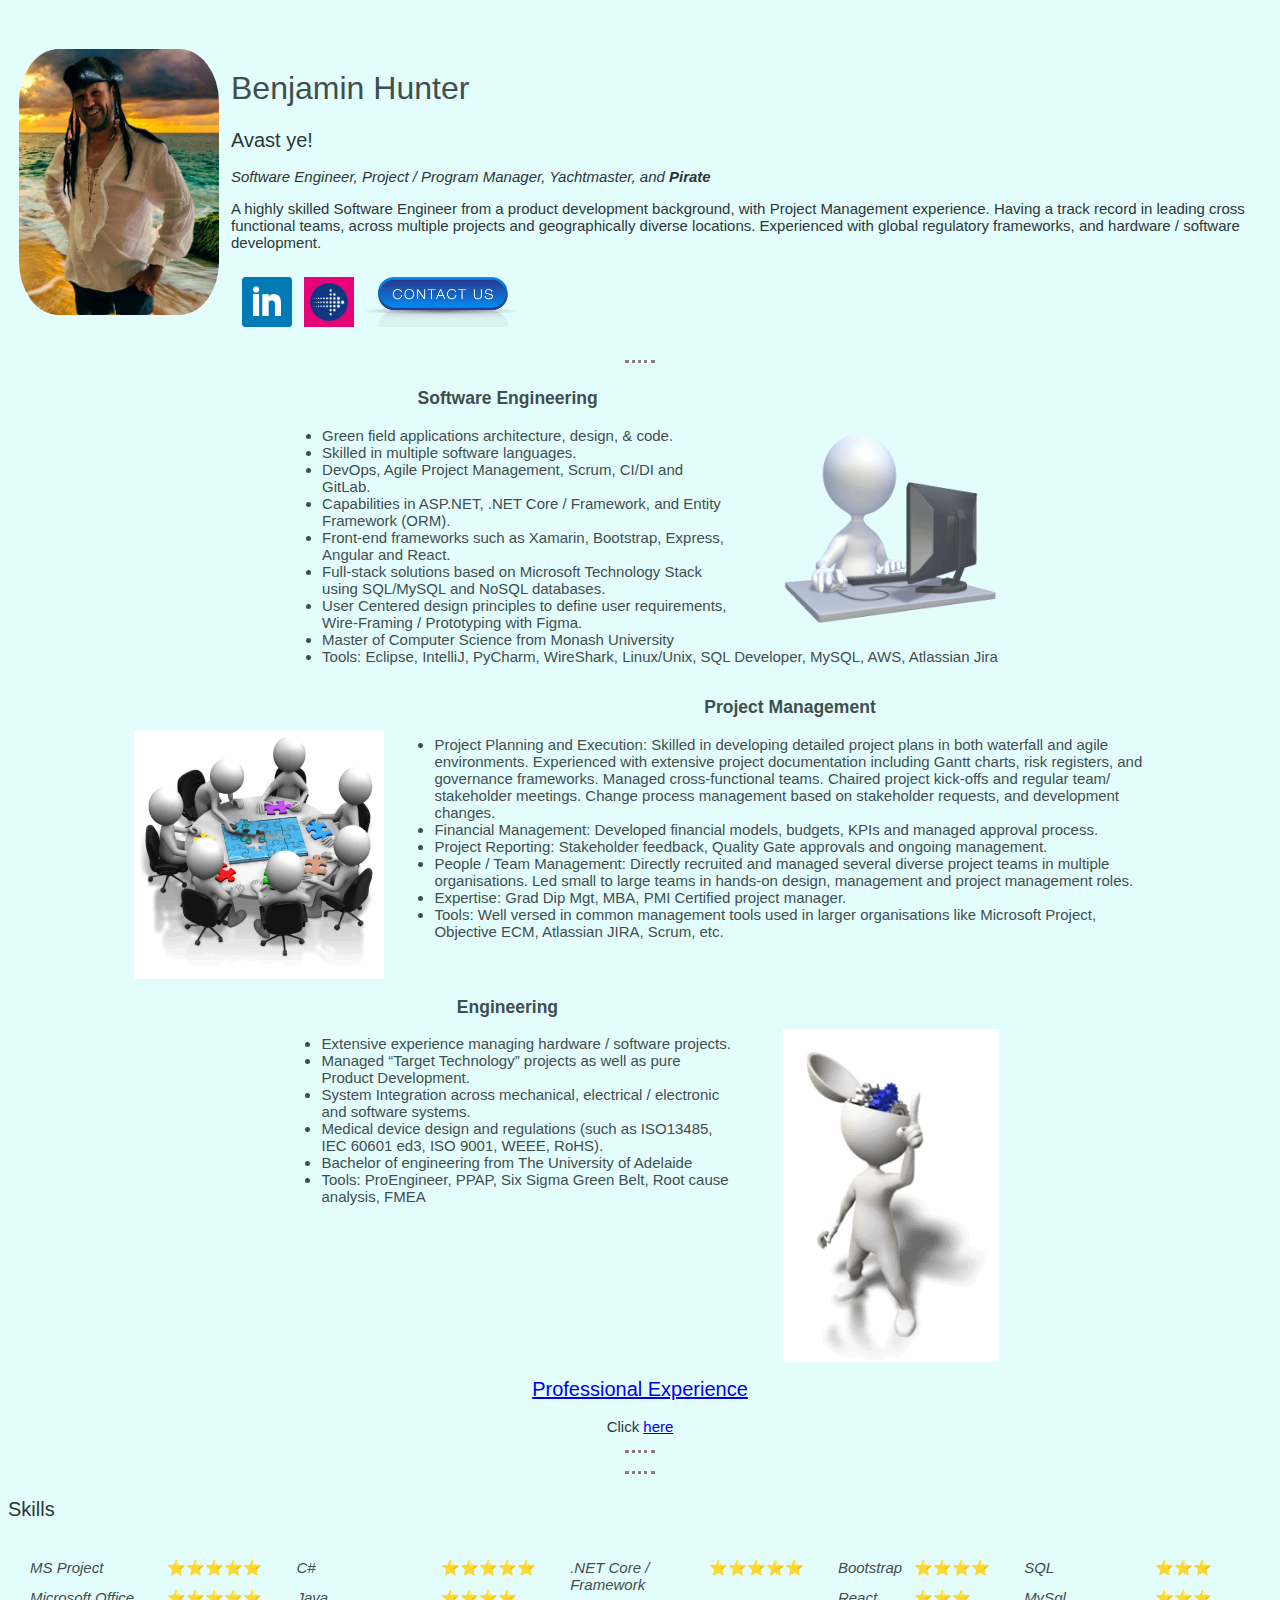
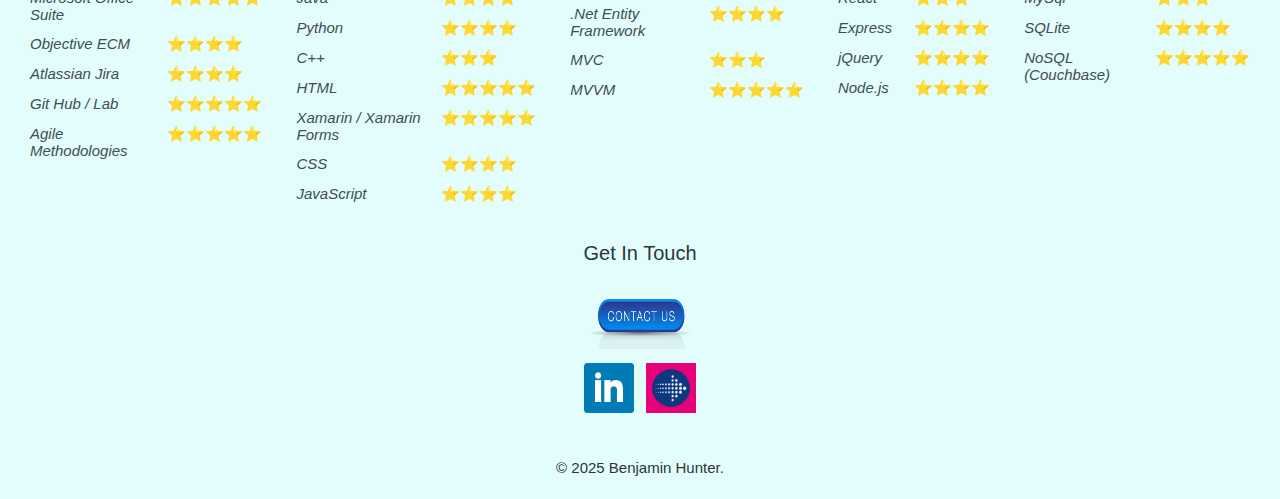
<file: index.html>
﻿<!DOCTYPE html>

<html lang="en" xmlns="http://www.w3.org/1999/xhtml">
<head>
	<meta charset="utf-8" />
	<title>Ben's Personal Site</title>
	<link rel="stylesheet" href="css/BensStyleSheet.css">
	<link rel="icon" href="images/favicon.ico" />
</head>
<body>
	<div class="top-container">
		<table>
			<tr>
				<td><img class="rounded" src="images/pirate_ben.JPG" alt="Ben's profile picture" style="width:200px;height:266px;" /></td>
				<td>
					<h1> Benjamin Hunter</h1>
					<div class="profile">
						<h2>Avast ye!</h2>
						<p><em> Software Engineer, Project / Program Manager, Yachtmaster, and <strong> Pirate</strong></em></p>
						<p>A highly skilled Software Engineer from a product development background, with Project Management experience. Having a track record in leading cross functional teams, across multiple projects and geographically diverse locations. Experienced with global regulatory frameworks, and hardware / software development. </p>
					</div>
					<table>
						<td>
							<a href="https://www.linkedin.com/in/benhuntersoftwareengineer/">
								<img src="images/square-linkedin.png" alt="Ben's linkedIn profile" style="width:50px;height:50px;" />
							</a>
						</td>
						<td valign="middle">
							<a href="https://www.seek.com.au/profile/ben-hunter-hMr0G79jfZ">
								<img src="images/Seek.png" alt="Ben's Seek profile" style="width:50px;height:50px;" />
							</a>
						</td>
						<td>
							<a href="ContactDetails.html"><img src="images/contact-us.png" alt="contact details" style="width:150px;height:50px;" /></a>
						</td>
					</table>

				</td>
		</table>
	</div>
	<div class="middle-container">
		<hr>
		<div class="roles-container">
			<div class="role-row">
				<img class="programmer-image" src="images/programmer.gif" alt="programmer-gif">
				<h3>Software Engineering</h3>
				<ul class="list-left">
					<li>Green field applications architecture, design, & code.</li>
					<li>Skilled in multiple software languages.</li>
					<li>DevOps, Agile Project Management, Scrum, CI/DI and GitLab.</li>
					<li>Capabilities in ASP.NET, .NET Core / Framework, and Entity Framework (ORM).</li>
					<li>Front-end frameworks such as Xamarin, Bootstrap, Express, Angular and React.</li>
					<li>Full-stack solutions based on Microsoft Technology Stack using SQL/MySQL and NoSQL databases.</li>
					<li>User Centered design principles to define user requirements, Wire-Framing / Prototyping with Figma.</li>
					<li>Master of Computer Science from Monash University</li>
					<li>Tools: Eclipse, IntelliJ, PyCharm, WireShark, Linux/Unix, SQL Developer, MySQL, AWS, Atlassian Jira</li>
				</ul>
			</div>
			<br />
			<div class="role-row">
				<img class="project-manager-image" src="images/project-manager.gif" alt="project-gif">
				<h3>Project Management</h3>
				<ul class="list-left">
					<li>Project Planning and Execution: Skilled in developing detailed project plans in both waterfall and agile environments. Experienced with extensive project documentation including Gantt charts, risk registers, and governance frameworks. Managed cross-functional teams. Chaired project kick-offs and regular team/ stakeholder meetings. Change process management based on stakeholder requests, and development changes.</li>
					<li>Financial Management: Developed financial models, budgets, KPIs and managed approval process. </li>
					<li>Project Reporting: Stakeholder feedback, Quality Gate approvals and ongoing management.</li>
					<li>People / Team Management: Directly recruited and managed several diverse project teams in multiple organisations. Led small to large teams in hands-on design, management and project management roles.</li>
					<li>Expertise: Grad Dip Mgt, MBA, PMI Certified project manager.</li>
					<li>Tools: Well versed in common management tools used in larger organisations like Microsoft Project, Objective ECM, Atlassian JIRA, Scrum, etc.</li>
				</ul>
			</div>
			<br />
			<div class="role-row">
				<img class="engineer-image" src="images/engineer.gif" alt="engineer-gif">
				<h3>Engineering</h3>
				<ul class="list-left">
					<li>Extensive experience managing hardware / software projects. </li>
					<li>Managed “Target Technology” projects as well as pure Product Development.</li>
					<li>System Integration across mechanical, electrical / electronic and software systems.</li>
					<li>Medical device design and regulations (such as ISO13485, IEC 60601 ed3, ISO 9001, WEEE, RoHS).</li>
					<li>Bachelor of engineering from The University of Adelaide</li>
					<li>Tools: ProEngineer, PPAP, Six Sigma Green Belt, Root cause analysis, FMEA</li>
				</ul>
			</div>
			<br />
			<div class="role-row">
				<h2><a href="ProfessionalExperience.html">Professional Experience</a></h2>
				<p>Click <a href="ProfessionalExperience.html">here</a></p>
				<hr />
			</div>
		</div>
		<hr>
	</div>

	<h2>Skills</h2>
	<table>
		<tbody>
		<td>
			<table>
				<tbody>
					<tr>
						<td><em>MS Project</em></td>
						<td>⭐⭐⭐⭐⭐</td>
					</tr>
					<tr>
						<td><em>Microsoft Office Suite</em></td>
						<td>⭐⭐⭐⭐⭐</td>
					</tr>
					<tr>
						<td><em>Objective ECM</em></td>
						<td>⭐⭐⭐⭐</td>
					</tr>
					<tr>
						<td><em>Atlassian Jira</em></td>
						<td>⭐⭐⭐⭐</td>
					</tr>
					<tr>
						<td><em>Git Hub / Lab</em></td>
						<td>⭐⭐⭐⭐⭐</td>
					</tr>
					<tr>
						<td><em>Agile Methodologies</em></td>
						<td>⭐⭐⭐⭐⭐</td>
					</tr>
				</tbody>
			</table>
		</td>
		<td>
			<table>
				<tbody>
					<tr>
						<td><em>C#</em></td>
						<td>⭐⭐⭐⭐⭐</td>
					</tr>
					<tr>
						<td><em>Java</em></td>
						<td>⭐⭐⭐⭐</td>
					</tr>
					<tr>
						<td><em>Python</em></td>
						<td>⭐⭐⭐⭐</td>
					</tr>
					<tr>
						<td><em>C++</em></td>
						<td>⭐⭐⭐</td>
					</tr>
					<tr>
						<td><em>HTML</em></td>
						<td>⭐⭐⭐⭐⭐</td>
					</tr>
					<tr>
						<td><em>Xamarin / Xamarin Forms</em></td>
						<td>⭐⭐⭐⭐⭐</td>
					</tr>
					<tr>
						<td><em>CSS</em></td>
						<td>⭐⭐⭐⭐</td>
					</tr>
					<tr>
						<td><em>JavaScript</em></td>
						<td>⭐⭐⭐⭐</td>
					</tr>
				</tbody>
			</table>
		</td>
		<td>
			<table>
				<tbody>
					<tr>
						<td><em>.NET Core / Framework</em></td>
						<td>⭐⭐⭐⭐⭐</td>
					</tr>
					<tr>
						<td><em>.Net Entity Framework</em></td>
						<td>⭐⭐⭐⭐</td>
					</tr>
					<tr>
						<td><em>MVC</em></td>
						<td>⭐⭐⭐</td>
					</tr>
					<tr>
						<td><em>MVVM</em></td>
						<td>⭐⭐⭐⭐⭐</td>
					</tr>
				</tbody>
			</table>
		</td>
		<td>
			<table>
				<tbody>
					<tr>
						<td><em>Bootstrap</em></td>
						<td>⭐⭐⭐⭐</td>
					</tr>
					<tr>
						<td><em>React</em></td>
						<td>⭐⭐⭐</td>
					</tr>
					<tr>
						<td><em>Express</em></td>
						<td>⭐⭐⭐⭐</td>
					</tr>
					<tr>
						<td><em>jQuery</em></td>
						<td>⭐⭐⭐⭐</td>
					</tr>
					<tr>
						<td><em>Node.js</em></td>
						<td>⭐⭐⭐⭐</td>
					</tr>
				</tbody>
			</table>
		</td>
		<td>
			<table>
				<tbody>
					<tr>
						<td><em>SQL</em></td>
						<td>⭐⭐⭐</td>
					</tr>
					<tr>
						<td><em>MySql</em></td>
						<td>⭐⭐⭐</td>
					</tr>
					<tr>
						<td><em>SQLite</em></td>
						<td>⭐⭐⭐⭐</td>
					</tr>
					<tr>
						<td><em>NoSQL (Couchbase)</em></td>
						<td>⭐⭐⭐⭐⭐</td>
					</tr>
				</tbody>
			</table>
		</td>

		</tbody>
	</table>


	<div class="bottom-container">
		<div class="contact-me">
			<h2>Get In Touch</h2>
			<br />
			<a class="contact-image" href="mailto:bjhunter505@outlook.com"><img src="images/contact-us.png" alt="contact-me" style="width:100px;height:50px;" /></a>
		</div>

		<table class="center">
			<td>
				<a href="https://www.linkedin.com/in/benhuntersoftwareengineer/">
					<img src="images/square-linkedin.png" alt="Ben's linkedIn profile" style="width:50px;height:50px;" />
				</a>
			</td>
			<td>
				<a href="https://www.seek.com.au/profile/ben-hunter-hMr0G79jfZ">
					<img src="images/Seek.png" alt="Ben's Seek profile" style="width:50px;height:50px;" />
				</a>
			</td>
		</table>
		<br />
		<p>© 2025 Benjamin Hunter.</p>
	</div>


</body>
</html>
</file>
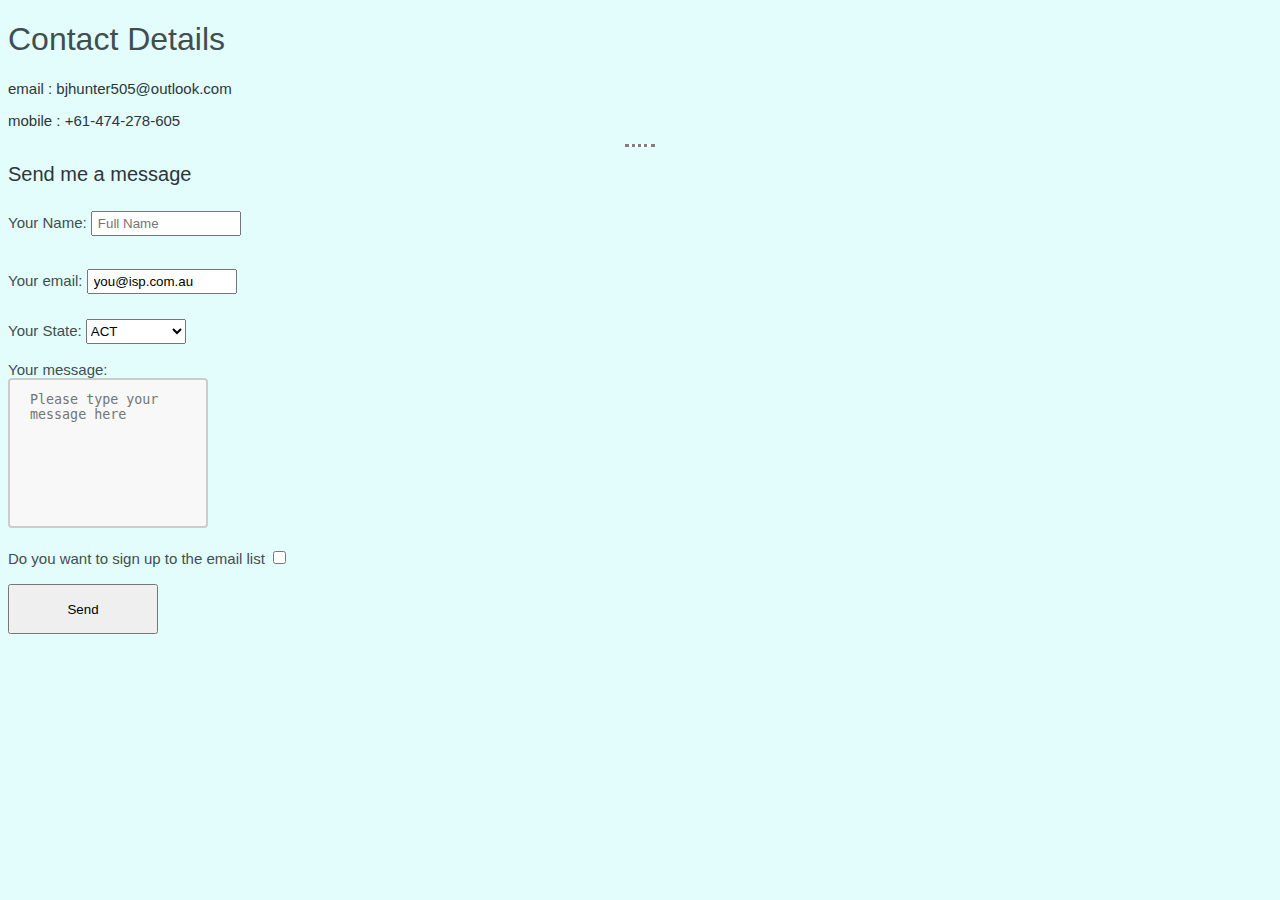
<file: ContactDetails.html>
﻿<!DOCTYPE html>

<html lang="en" xmlns="http://www.w3.org/1999/xhtml">
<head>
    <meta charset="utf-8" />
    <title>Contact Details</title>
    <link rel="stylesheet" href="css/BensStyleSheet.css">
</head>
<body>
    <div class="message-container">
        <h1>Contact Details</h1>
        <p>email : bjhunter505@outlook.com</p>
        <p>mobile : +61-474-278-605</p>
        <hr />
        <h2>Send me a message</h2>
        <form class="" action="mailto:bjhunter@outlook.com.com" method="post" enctype="multipart/form-data">
            <label>Your Name: </label>
            <input type="text" name="yourName" placeholder="Full Name" required />
            <br />
            <br />
            <label>Your email: </label>
            <input type="email" name="yourEmail" value="you@isp.com.au" placeholder="you@isp.com" required />
            <br />
            <br />
            <label>Your State: </label>
            <select name="State" ">
                <option>ACT</option>
                <option>NSW</option>
                <option>NT</option>
                <option>QLD</option>
                <option>SA</option>
                <option>TAS</option>
                <option>VIC</option>
                <option>WA</option>
            </select>
            <br />
            <br />
            <label>Your message: </label><br />
            <textarea name="yourMessage" placeholder="Please type your message here" required></textarea>
            <br />
            <br />
            <label>Do you want to sign up to the email list</label>
            <input type="checkbox" name="emailList" value="" />
            <br />
            <br />
            <button type="submit" id="submit">Send</button>
        </form>
    </div>
</body>
</html>
</file>
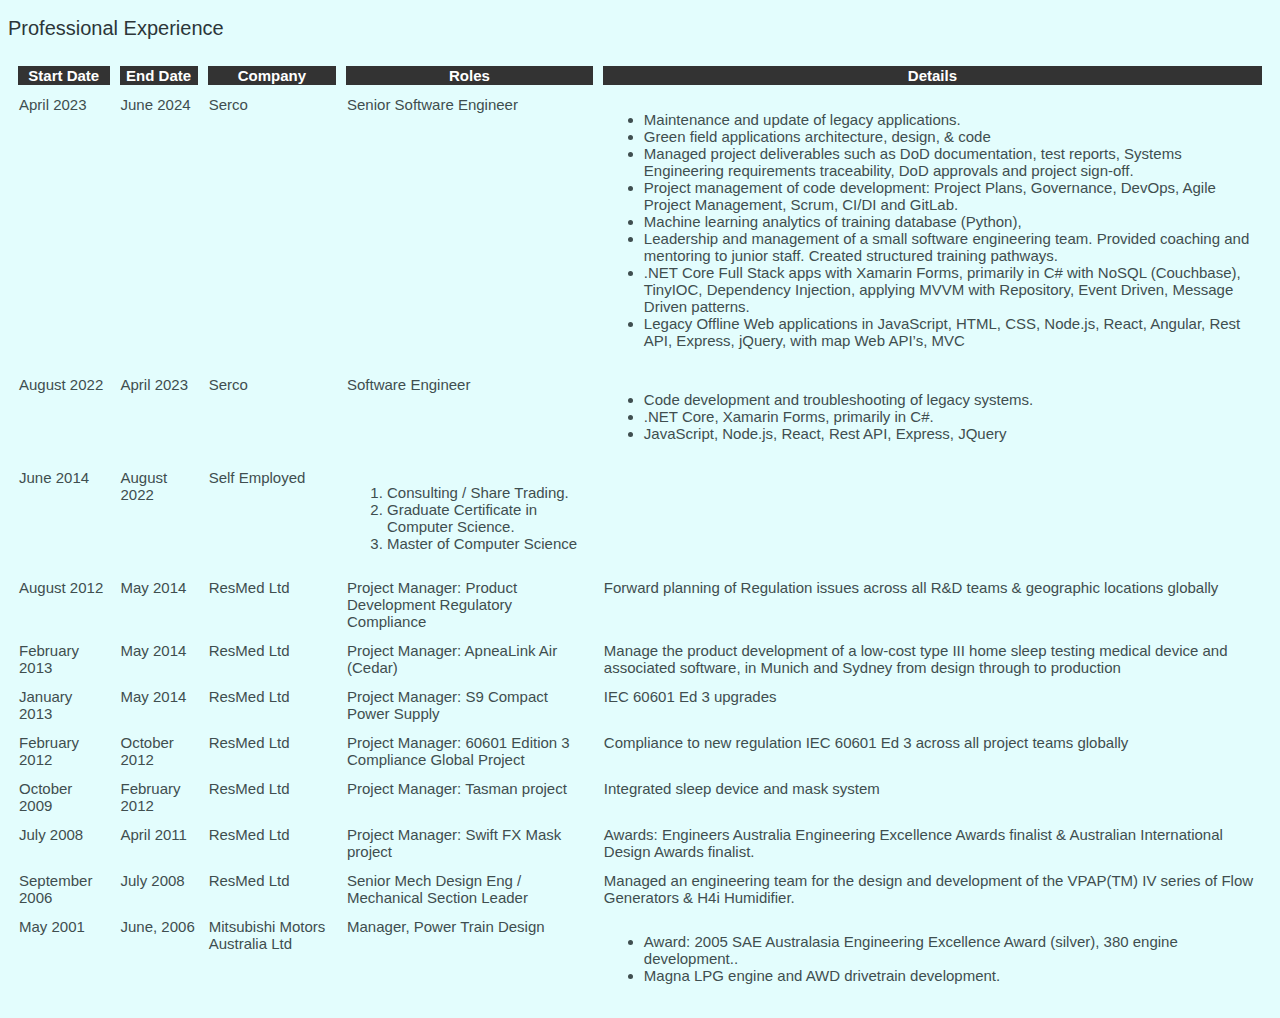
<file: ProfessionalExperience.html>
﻿<!DOCTYPE html>

<html lang="en" xmlns="http://www.w3.org/1999/xhtml">
<head>
    <meta charset="utf-8" />
    <title>Professional Experience</title>
    <link rel="stylesheet" href="css/BensStyleSheet.css">
</head>
<body>

<h2>Professional Experience</h2>
<table class="center">
	<colgroup span="3"></colgroup>
	<thead>
		<tr>
			<th>Start Date</th>
			<th>End Date</th>
			<th>Company</th>
			<th>Roles</th>
			<th>Details</th>
		</tr>
	</thead>
	<tbody>
		<tr>
			<td>April 2023</td>
			<td>June 2024</td>
			<td>Serco</td>
			<td>
				Senior Software Engineer
			</td>
			<td>
				<ul>
					<li>
						Maintenance and update of legacy applications.
					</li>
					<li>
						Green field applications architecture, design, & code
					</li>
					<li>
						Managed project deliverables such as DoD documentation, test reports, Systems Engineering requirements traceability, DoD approvals and project sign-off.
					</li>
					<li>
						Project management of code development: Project Plans, Governance, DevOps, Agile Project Management, Scrum, CI/DI and GitLab.
					</li>
					<li>
						Machine learning analytics of training database (Python),
					</li>
					<li>
						Leadership and management of a small software engineering team. Provided coaching and mentoring to junior staff. Created structured training pathways.
					</li>
					<li>
						.NET Core Full Stack apps with Xamarin Forms, primarily in C# with NoSQL (Couchbase), TinyIOC, Dependency Injection, applying MVVM with Repository, Event Driven, Message Driven patterns.
					</li>
					<li>
						Legacy Offline Web applications in JavaScript, HTML, CSS, Node.js, React, Angular, Rest API, Express, jQuery, with map Web API’s, MVC
					</li>
				</ul>
			</td>
		</tr>
		<tr>
			<td>August 2022</td>
			<td>April 2023</td>
			<td>Serco</td>
			<td>
				Software Engineer
			</td>
			<td>
				<ul>
					<li>Code development and troubleshooting of legacy systems.</li>
					<li>.NET Core, Xamarin Forms, primarily in C#.</li>
					<li>JavaScript, Node.js, React, Rest API, Express, JQuery</li>
				</ul>
			</td>
		</tr>
		<tr>
			<td>June 2014</td>
			<td>August 2022</td>
			<td>Self Employed</td>
			<td>
				<ol>
					<li>Consulting / Share Trading.</li>
					<li>Graduate Certificate in Computer Science.</li>
					<li>Master of Computer Science</li>
				</ol>
			</td>
			<td>
			</td>
		</tr>
		<tr>
			<td>August 2012</td>
			<td>May 2014</td>
			<td>ResMed Ltd</td>
			<td>
				Project Manager: Product Development Regulatory Compliance
			</td>
			<td>
				Forward planning of Regulation issues across all R&D teams & geographic locations globally
			</td>
		</tr>
		<tr>
			<td>February 2013</td>
			<td>May 2014</td>
			<td>ResMed Ltd</td>
			<td>
				Project Manager: ApneaLink Air (Cedar)
			</td>
			<td>
				Manage the product development of a low-cost type III home sleep testing medical device and associated software, in Munich and Sydney from design through to production
			</td>
		</tr>
		<tr>
			<td>January 2013</td>
			<td>May 2014</td>
			<td>ResMed Ltd</td>
			<td>
				Project Manager: S9 Compact Power Supply
			</td>
			<td>
				IEC 60601 Ed 3 upgrades
			</td>
		</tr>
		<tr>
			<td>February 2012</td>
			<td>October 2012</td>
			<td>ResMed Ltd</td>
			<td>
				Project Manager: 60601 Edition 3 Compliance Global Project
			</td>
			<td>
				Compliance to new regulation IEC 60601 Ed 3 across all project teams globally
			</td>
		</tr>
		<tr>
			<td>October 2009</td>
			<td>February 2012</td>
			<td>ResMed Ltd</td>
			<td>
				Project Manager: Tasman project
			</td>
			<td>
				Integrated sleep device and mask system
			</td>
		</tr>
		<tr>
			<td>July 2008</td>
			<td>April 2011</td>
			<td>ResMed Ltd</td>
			<td>
				Project Manager: Swift FX Mask project
			</td>
			<td>
				Awards: Engineers Australia Engineering Excellence Awards finalist & Australian International Design Awards finalist.
			</td>
		<tr>
			<td>September 2006</td>
			<td>July 2008 </td>
			<td>ResMed Ltd</td>
			<td>
				Senior Mech Design Eng / Mechanical Section Leader
			</td>
			<td>
				Managed an engineering team for the design and development of the VPAP(TM) IV series of Flow Generators & H4i Humidifier.
			</td>
		</tr>
		<tr>
			<td>May 2001</td>
			<td>June, 2006 </td>
			<td>Mitsubishi Motors Australia Ltd</td>
			<td>
				Manager, Power Train Design
			</td>
			<td>
				<ul>
					<li>Award: 2005 SAE Australasia Engineering Excellence Award (silver), 380 engine development..</li>
					<li>Magna LPG engine and AWD drivetrain development.</li>
				</ul>
			</td>
		</tr>
	</tbody>
	
</table>

</body>
</html>
</file>
<file: css/BensStyleSheet.css>
﻿/*######################## TAG SELECTORS ########################*/
body {
    background-color: rgb(227, 253, 253);
    font: 15px Montserrat, sans-serif;
    color: rgb(63, 78, 79);
}

hr {
    background-color: white;
    border: 3px dotted;
    border-style: none none dotted;
    width: 30px;
    color: grey
}

p {
    font: 15px Montserrat, sans-serif;
    color: rgb(44, 54, 57);
}

h1 {
    font: 32px Montserrat, sans-serif;
}

h2 {
    font: 20px Montserrat, sans-serif;
    color: rgb(44, 54, 57);
}

table,
td {
    border: 0px solid #333;
    border-spacing: 10px;
    vertical-align:top;
}

thead,
tfoot {
    background-color: #333;
    color: #fff;
}

input[type=text] {
    width: 150px;
    padding: 3px 20px 3px 5px;
    margin: 8px 0;
    box-sizing: border-box;
}

input[type=email] {
    width: 150px;
    padding: 3px 20px 3px 5px;
    margin: 8px 0;
    box-sizing: border-box;
}

button {
    width: 150px;
    height: 50px;
}

select {
    width: 100px;
    height: 25px;
}

textarea {
    width: 80%;
    height: 150px;
    max-width: 200px;
    padding: 12px 20px;
    box-sizing: border-box;
    border: 2px solid #ccc;
    border-radius: 4px;
    background-color: #f8f8f8;
    resize: none;
}

/*####################### CLASS SELECTORS ########################*/
table.center {
    margin-left: auto;
    margin-right: auto;
}

.list-left {
    text-align: left;
}

.rounded {
    border-radius: 20%;
}

img:hover {
    opacity: 0.5;
}

.message-container {
    position: relative;
    margin-top: 0;
    margin-bottom: 0;
    padding-top: 0;
    padding-bottom: 0;
    background-color: rgb(227, 253, 253);
    width: 100%;
}

.roles-container {
    position: center;
    margin-top: 0;
    margin-bottom: 0;
    padding-top: 0;
    padding-bottom: 0;
    background-color: rgb(227, 253, 253);
    width: 100%;
    align-content: center;
    text-align: center;
}

.top-container {
    position: relative;
    margin-top: 0;
    margin-bottom: 0;
    padding-top: 30px;
    padding-bottom: 0;
    background-color: rgb(227, 253, 253);
    width: 100%;
    height: 20%;
    min-height: 200px;
}

.middle-container {
    position: relative;
    margin-top: 0;
    margin-bottom: 0;
    padding-top: 0;
    padding-bottom: 0;
    background-color: rgb(227, 253, 253);
    width: 100%;
    height: 60%;
    min-height: 200px;
    align-content: center;
    text-align: center;
}

.bottom-container {
    position: relative;
    margin-top: 0;
    margin-bottom: 0;
    padding-top: 0;
    padding-bottom: 0;
    background-color: rgb(227, 253, 253);
    width: 100%;
    height: 20%;
    min-height: 200px;
    align-content: center;
    text-align: center;
}

.role-row {
    position: relative;
    margin: auto;
    max-width: 80%;
    display: inline-block;
    flex-wrap: wrap;
    align-content: center;
}

.profile-pic {
    border-radius: 35%;
}

.programmer-image {
    margin-top: 50px;
    margin-left: 50px;
    margin-right: 0px;
    float: right;
    width: 30%;
    height: auto;
    max-width: 250px;
}

.project-manager-image {
    margin-top: 50px;
    margin-left: 0px;
    margin-right: 50px;
    float: left;
    width: 30%;
    height: auto;
    max-width: 250px;
}

.engineer-image {
    margin-top: 50px;
    margin-left: 50px;
    margin-right: 0px;
    float: right;
    width: 30%;
    height: auto;
    max-width: 250px;
}


/*####################### ID  SELECTORS ##########################*/
</file>
